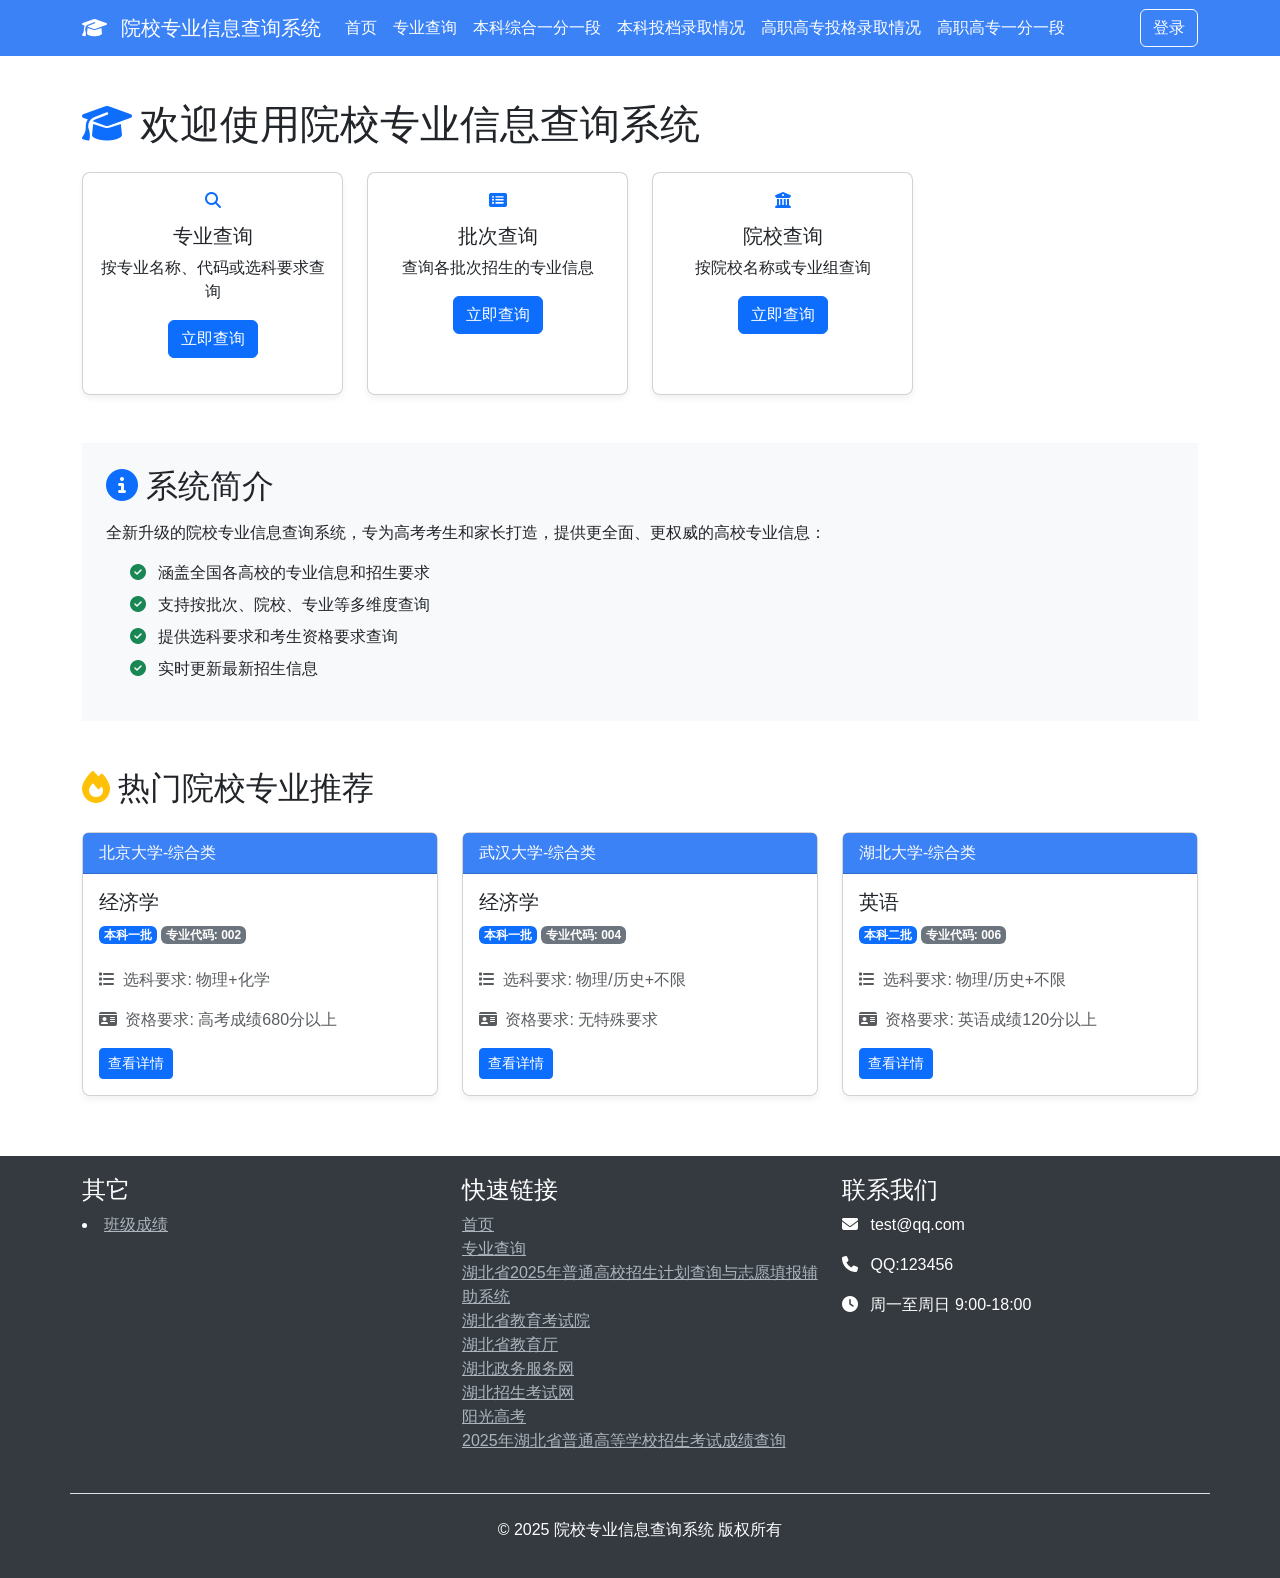
<file: templates/index.html>
<!DOCTYPE html>
<html lang="zh-CN">
<head>
    <meta charset="UTF-8">
    <meta content="width=device-width, initial-scale=1.0" name="viewport">
    <title>院校专业信息查询系统</title>
    <link href="favicon.ico" rel="icon">
    <link href="https://cdn.jsdelivr.net/npm/bootstrap@5.3.0/dist/css/bootstrap.min.css" rel="stylesheet">
    <link href="https://cdnjs.cloudflare.com/ajax/libs/font-awesome/6.4.0/css/all.min.css" rel="stylesheet">
    <style>
        body {
            font-family: 'Segoe UI', Tahoma, Geneva, Verdana, sans-serif;
        }
        .navbar {
            background-color: #3b82f6;
            color: white;
        }
        .navbar a {
            color: white;
        }
        .navbar a:hover {
            color: #e5e7eb;
        }
        .main-container {
            margin-top: 20px;
            margin-bottom: 40px;
        }
        .search-panel {
            background-color: #f8f9fa;
            border: 1px solid #e9ecef;
            border-radius: 8px;
            padding: 20px;
            margin-bottom: 20px;
        }
        .card {
            margin-bottom: 20px;
            border-radius: 8px;
            box-shadow: 0 4px 6px rgba(0, 0, 0, 0.05);
            transition: transform 0.3s, box-shadow 0.3s;
        }
        .card:hover {
            transform: translateY(-5px);
            box-shadow: 0 10px 15px rgba(0, 0, 0, 0.1);
        }
        .card-header {
            background-color: #3b82f6;
            color: white;
            border-top-left-radius: 7px;
            border-top-right-radius: 7px;
        }
        .table-responsive {
            border: 1px solid #e9ecef;
            border-radius: 8px;
            overflow: hidden;
        }
        .table th {
            background-color: #f1f5f9;
            color: #333;
        }
        .footer {
            background-color: #343a40;
            color: #fff;
            padding: 20px 0;
            margin-top: 40px;
        }
        .footer a {
            color: #adb5bd;
        }
        .footer a:hover {
            color: #fff;
        }
        .badge {
            font-size: 0.75rem;
            padding: 0.25em 0.4em;
        }
    </style>
</head>
<body>
    <!-- 导航栏 -->
    <nav class="navbar navbar-expand-lg navbar-dark">
        <div class="container">
            <a class="navbar-brand" href="/">
                <i class="fas fa-graduation-cap me-2"></i>
                院校专业信息查询系统
            </a>
            <button aria-controls="navbarNav" aria-expanded="false" aria-label="Toggle navigation" class="navbar-toggler" data-bs-target="#navbarNav" data-bs-toggle="collapse" type="button">
                <span class="navbar-toggler-icon"></span>
            </button>
            <div class="collapse navbar-collapse" id="navbarNav">
                <ul class="navbar-nav me-auto">
                    <li class="nav-item">
                        <a aria-current="page" class="nav-link active" href="/">首页</a>
                    </li>
                    <li class="nav-item">
                        <a class="nav-link" href="/search">专业查询</a>
                    </li>
                    <li class="nav-item">
                        <a class="nav-link" href="/skill_college_1">本科综合一分一段</a>
                    </li>
                    <li class="nav-item">
                        <a class="nav-link" href="/skill_college_2">本科投档录取情况</a>
                    </li>
                    <li class="nav-item">
                        <a class="nav-link" href="/skill_college_3">高职高专投格录取情况</a>
                    </li>
                    <li class="nav-item">
                        <a class="nav-link" href="/skill_college_4">高职高专一分一段</a>
                    </li>
                    
                </ul>
                <div class="d-flex">
                    
                        <a class="btn btn-outline-light" href="/login">登录</a>
                    
                </div>
            </div>
        </div>
    </nav>

    <!-- 主内容区 -->
    <div class="container main-container">
        <div class="row">
            <div class="col-md-12">
                <h1 class="mt-4 mb-4">
                    <i class="fas fa-graduation-cap text-primary me-2"></i>欢迎使用院校专业信息查询系统
                </h1>

                <div class="row g-4 mb-5">
                    <div class="col-md-3">
                        <div class="card text-center h-100">
                            <div class="card-body">
                                <i class="fas fa-search text-4xl text-primary mb-3"></i>
                                <h5 class="card-title">专业查询</h5>
                                <p class="card-text">按专业名称、代码或选科要求查询</p>
                                <a class="btn btn-primary" href="/search">立即查询</a>
                            </div>
                        </div>
                    </div>
                    <div class="col-md-3">
                        <div class="card text-center h-100">
                            <div class="card-body">
                                <i class="fas fa-list-alt text-4xl text-primary mb-3"></i>
                                <h5 class="card-title">批次查询</h5>
                                <p class="card-text">查询各批次招生的专业信息</p>
                                <a class="btn btn-primary" href="/batch">立即查询</a>
                            </div>
                        </div>
                    </div>
                    <div class="col-md-3">
                        <div class="card text-center h-100">
                            <div class="card-body">
                                <i class="fas fa-university text-4xl text-primary mb-3"></i>
                                <h5 class="card-title">院校查询</h5>
                                <p class="card-text">按院校名称或专业组查询</p>
                                <a class="btn btn-primary" href="/college">立即查询</a>
                            </div>
                        </div>
                    </div>
                    
                </div>

                <!-- 系统简介 -->
                <div class="bg-light p-4 rounded-lg mb-5">
                    <h2 class="mb-3"><i class="fas fa-info-circle text-primary me-2"></i>系统简介</h2>
                    <p>全新升级的院校专业信息查询系统，专为高考考生和家长打造，提供更全面、更权威的高校专业信息：</p>
                    <ul class="list-unstyled ms-4 mt-2">
                        <li class="mb-2"><i class="fas fa-check-circle text-success me-2"></i> 涵盖全国各高校的专业信息和招生要求</li>
                        <li class="mb-2"><i class="fas fa-check-circle text-success me-2"></i> 支持按批次、院校、专业等多维度查询</li>
                        <li class="mb-2"><i class="fas fa-check-circle text-success me-2"></i> 提供选科要求和考生资格要求查询</li>
                        <li class="mb-2"><i class="fas fa-check-circle text-success me-2"></i> 实时更新最新招生信息</li>
                    </ul>
                </div>

                <!-- 热门院校专业推荐 -->
                <div class="mt-5">
                    <h2 class="mb-4">
                        <i class="fas fa-fire text-warning me-2"></i>热门院校专业推荐
                    </h2>
                    <div class="row row-cols-1 row-cols-md-2 row-cols-lg-3 g-4">
                        
                        <div class="col">
                            <div class="card">
                                <div class="card-header">
                                    北京大学-综合类
                                </div>
                                <div class="card-body">
                                    <h5 class="card-title">经济学</h5>
                                    <p class="card-text">
                                        <span class="badge bg-primary mb-2">本科一批</span>
                                        <span class="badge bg-secondary mb-2">专业代码: 002</span>
                                    </p>
                                    <p class="card-text text-sm text-muted">
                                        <i class="fas fa-list me-1"></i> 选科要求: 
                                        
                                            物理+化学
                                        
                                    </p>
                                    <p class="card-text text-sm text-muted">
                                        <i class="fas fa-id-card me-1"></i> 资格要求: 
                                        
                                            高考成绩680分以上
                                        
                                    </p>
                                    <a class="btn btn-sm btn-primary" href="#">查看详情</a>
                                </div>
                            </div>
                        </div>
                        
                        <div class="col">
                            <div class="card">
                                <div class="card-header">
                                    武汉大学-综合类
                                </div>
                                <div class="card-body">
                                    <h5 class="card-title">经济学</h5>
                                    <p class="card-text">
                                        <span class="badge bg-primary mb-2">本科一批</span>
                                        <span class="badge bg-secondary mb-2">专业代码: 004</span>
                                    </p>
                                    <p class="card-text text-sm text-muted">
                                        <i class="fas fa-list me-1"></i> 选科要求: 
                                        
                                            物理/历史+不限
                                        
                                    </p>
                                    <p class="card-text text-sm text-muted">
                                        <i class="fas fa-id-card me-1"></i> 资格要求: 
                                        
                                            无特殊要求
                                        
                                    </p>
                                    <a class="btn btn-sm btn-primary" href="#">查看详情</a>
                                </div>
                            </div>
                        </div>
                        
                        <div class="col">
                            <div class="card">
                                <div class="card-header">
                                    湖北大学-综合类
                                </div>
                                <div class="card-body">
                                    <h5 class="card-title">英语</h5>
                                    <p class="card-text">
                                        <span class="badge bg-primary mb-2">本科二批</span>
                                        <span class="badge bg-secondary mb-2">专业代码: 006</span>
                                    </p>
                                    <p class="card-text text-sm text-muted">
                                        <i class="fas fa-list me-1"></i> 选科要求: 
                                        
                                            物理/历史+不限
                                        
                                    </p>
                                    <p class="card-text text-sm text-muted">
                                        <i class="fas fa-id-card me-1"></i> 资格要求: 
                                        
                                            英语成绩120分以上
                                        
                                    </p>
                                    <a class="btn btn-sm btn-primary" href="#">查看详情</a>
                                </div>
                            </div>
                        </div>
                        
                    </div>
                </div>
            </div>
        </div>
    </div>

    <!-- 页脚 -->
    <footer class="footer">
        <div class="container">
            <div class="row">
                <div class="col-md-4">
                    <h4>其它</h4>
                    <li><a href="/score_rank">班级成绩</a></li>
                </div>
                <div class="col-md-4">
                    <h4>快速链接</h4>
                    <ul class="list-unstyled">
                        <li><a href="/">首页</a></li>
                        <li><a href="/college_major">专业查询</a></li>
                        <li><a href="/hbksw_embed">湖北省2025年普通高校招生计划查询与志愿填报辅助系统</a></li>
                        <li><a href="http://www.hbea.edu.cn">湖北省教育考试院</a></li>
                        <li><a href="http://jyt.hubei.gov.cn">湖北省教育厅</a></li>
                        <li><a href="http://zwfw.hubei.gov.cn">湖北政务服务网</a></li>
                        <li><a href="http://www.hbksw.com">湖北招生考试网</a></li>
                        <li><a href="https://gaokao.chsi.com.cn/">阳光高考</a></li>
                        <li><a href="/chaxun">2025年湖北省普通高等学校招生考试成绩查询</a></li>
                        
                        
                    </ul>
                </div>
                <div class="col-md-4">
                    <h4>联系我们</h4>
                    <p><i class="fas fa-envelope me-2"></i> test@qq.com</p>
                    <p><i class="fas fa-phone me-2"></i> QQ:123456</p>
                    <p><i class="fas fa-clock me-2"></i> 周一至周日 9:00-18:00</p>
                </div>
            </div>
            <div class="row mt-4 pt-4 border-top">
                <div class="col-md-12 text-center">
                    <p>&copy; 2025 院校专业信息查询系统 版权所有</p>
                </div>
            </div>
        </div>
    </footer>

    <script src="https://cdn.jsdelivr.net/npm/bootstrap@5.3.0/dist/js/bootstrap.bundle.min.js"></script>
</body>
</html>
</file>
